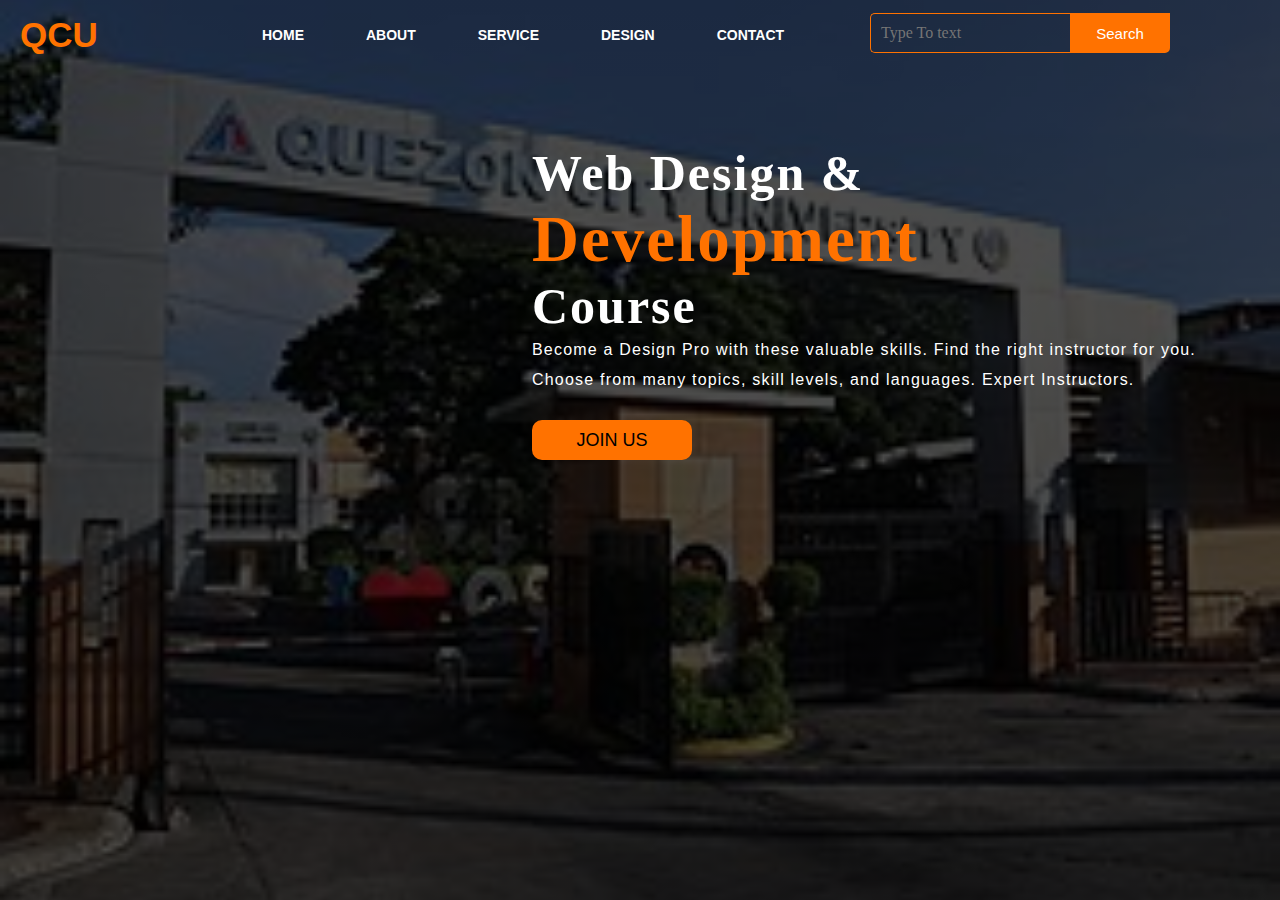
<file: index.html>
<!DOCTYPE html>
<html lang="en">
<head>
    <title>Webpage Design</title>
    <link rel="stylesheet" href="style.css">
</head>
<body>

    <div class="main">
        <div class="navbar">
            <div class="icon">
                <h2 class="logo">QCU</h2>
            </div>

            <div class="menu">
                <ul>
                    <li><a href="index.html">HOME</a></li>
                    <li><a href="about.html">ABOUT</a></li>
                    <li><a href="#">SERVICE</a></li>
                    <li><a href="#">DESIGN</a></li>
                    <li><a href="#">CONTACT</a></li>
                </ul>
            </div>

            <div class="search">
                <input class="srch" type="search" name="" placeholder="Type To text">
                <a href="#"> <button class="btn">Search</button></a>
            </div>

        </div> 
        <div class="content">
            <h1>Web Design & <br><span>Development</span> <br>Course</h1>
            <p class="par">Become a Design Pro with these valuable skills. Find the right instructor for you.<br> Choose from many topics, skill levels, and languages. Expert Instructors.</p>

                <button class="cn"><a href="#">JOIN US</a></button>

                
                    </div>
                </div>
        </div>
    </div>

</body>
</html>
</file>
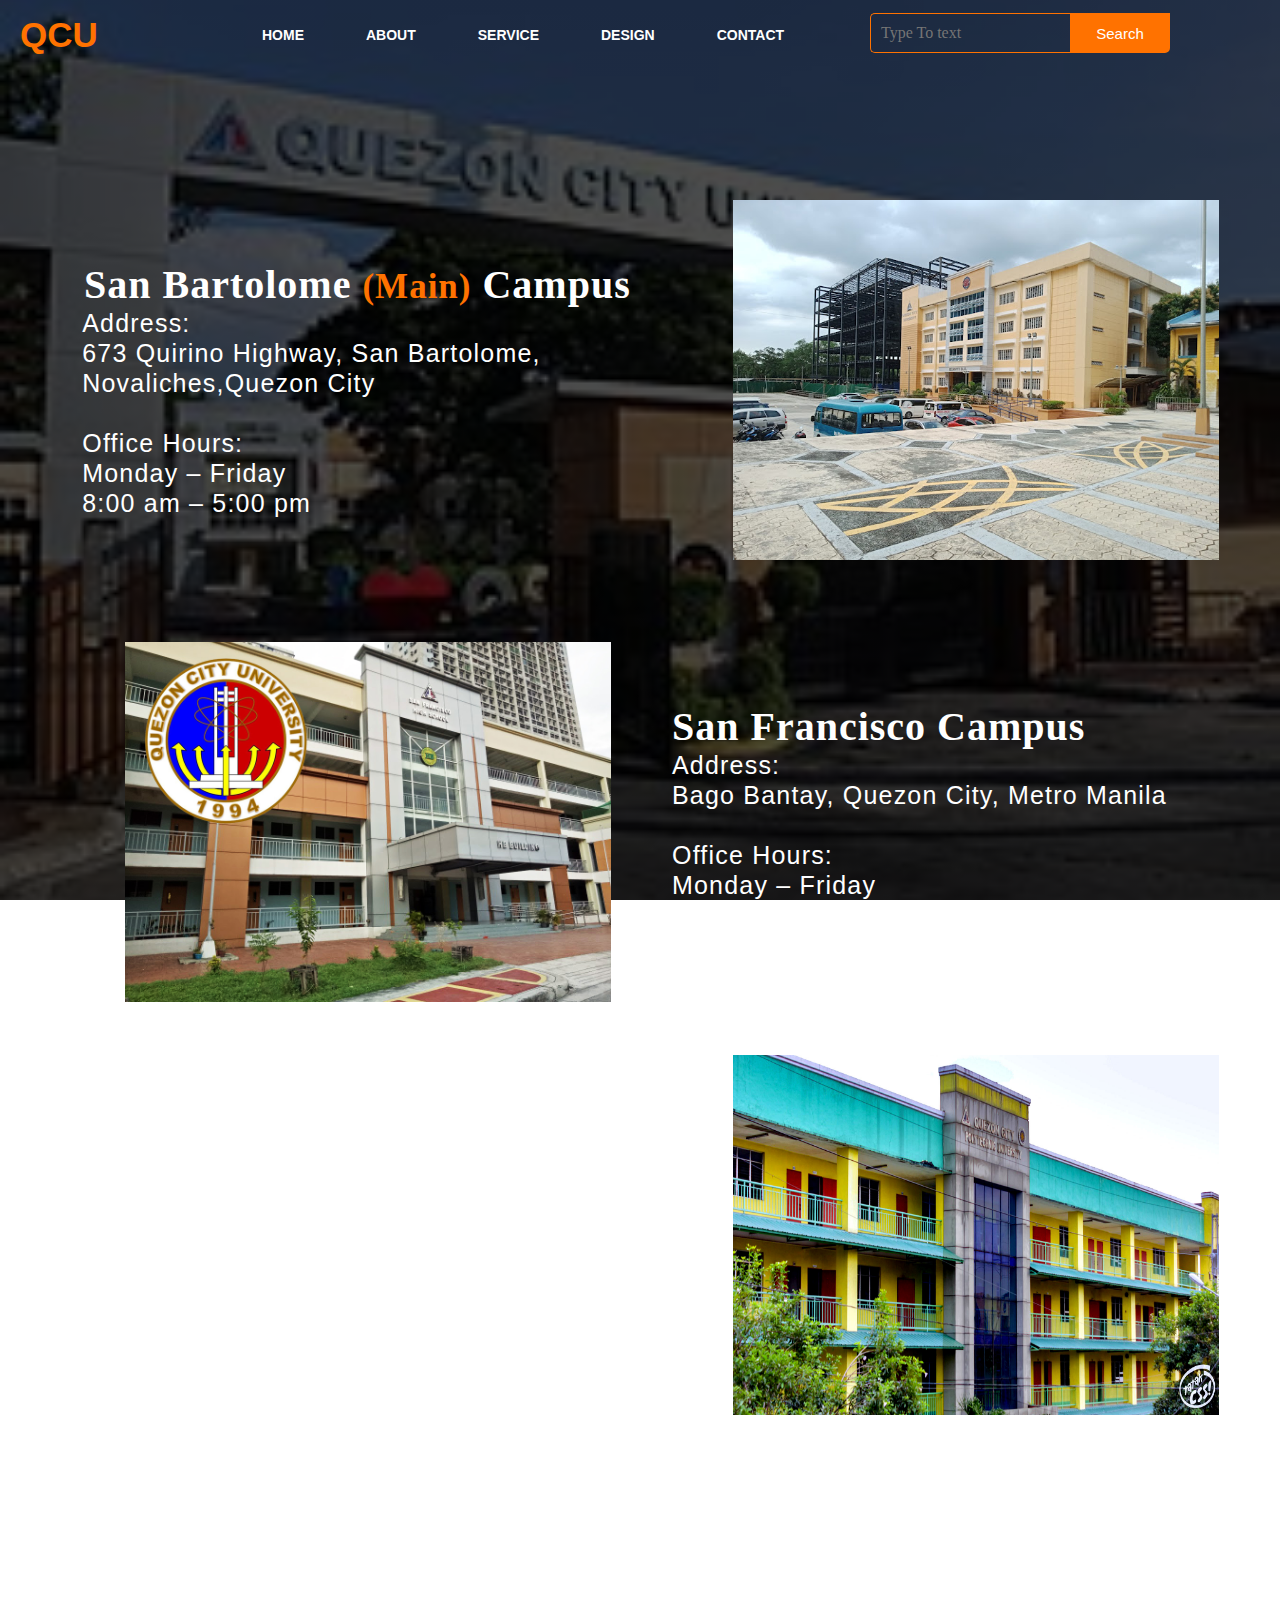
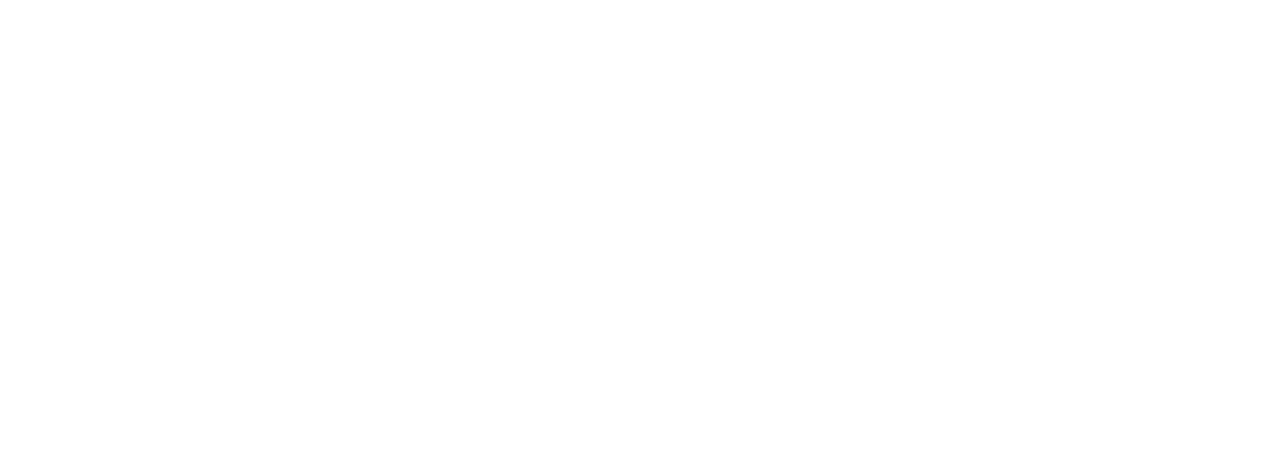
<file: about.html>
<!DOCTYPE html>
<html lang="en">
<head>
    <title>Webpage Design</title>
    <link rel="stylesheet" href="style-About.css">
</head>
<body>

    <div class="main">
        <div class="navbar">
            <div class="icon">
                <h2 class="logo">QCU</h2>
            </div>

            <div class="menu">
                <ul>
                    <li><a href="index.html">HOME</a></li>
                    <li><a href="about.html">ABOUT</a></li>
                    <li><a href="#">SERVICE</a></li>
                    <li><a href="#">DESIGN</a></li>
                    <li><a href="#">CONTACT</a></li>
                </ul>
            </div>

            <div class="search">
                <input class="srch" type="search" name="" placeholder="Type To text">
                <a href="#"> <button class="btn">Search</button></a>
            </div>

        </div> 
        <div class="content1">
                  <img src="Sanbartolome.jpeg" ><h1>San Bartolome <span>(Main)</span> Campus</h1>
                  <p class="par">Address:<br>673 Quirino Highway, San Bartolome,<br> Novaliches,Quezon City<br><br>Office Hours:<br>Monday – Friday<br>8:00 am – 5:00 pm
                    </div>

        <div class="content1">
                  <img Style="float: left;" src="Sanfrancisco.jpg" ><h1>San Francisco Campus</h1>
                  <p class="par">Address:<br>Bago Bantay, Quezon City, Metro Manila<br><br>Office Hours:<br>Monday – Friday<br>8:00 am – 5:00 pm
                    </div>

        <div class="content1">
                  <img src="batasan.jpg" ><h1>Batasan Campus</h1>
                  <p class="par">Address:<br>Batasan Rd, Quezon City, Metro Manila<br><br>Office Hours:<br>Monday – Friday<br>8:00 am – 5:00 pm
                    </div>

                </div>
        </div>
    </div>

</body>
</html>
</file>
<file: style.css>
*{
    margin: 0;
    padding: 0;
}

.main{
    width: 100%;
    background: linear-gradient(to top, rgba(0,0,0,0.7)50%,rgba(0,0,0,0.7)50%), url(QCU.jpg);
    background-position: center;
    background-size: cover;
    height: 100vh;
}

.navbar{
    width: 100%;
    height: 75px;
    margin: auto;
}

.icon{
    width: 200px;
    float: left;
    height: 70px;
}

.logo{
    color: #ff7200;
    font-size: 35px;
    font-family: Arial;
    padding-left: 20px;
    float: left;
    padding-top: 10px;
    margin-top: 5px
}

.menu{
    width: 400px;
    float: left;
    height: 70px;
}

ul{
    float: left;
    display: flex;
    justify-content: center;
    align-items: center;
}

ul li{
    list-style: none;
    margin-left: 62px;
    margin-top: 27px;
    font-size: 14px;
}

ul li a{
    text-decoration: none;
    color: #fff;
    font-family: Arial;
    font-weight: bold;
    transition: 0.4s ease-in-out;
}

ul li a:hover{
    color: #ff7200;
}

.search{
    width: 330px;
    float: left;
    margin-left: 270px;
}

.srch{
    font-family: 'Times New Roman';
    width: 200px;
    height: 40px;
    background: transparent;
    border: 1px solid #ff7200;
    margin-top: 13px;
    color: #fff;
    border-right: none;
    font-size: 16px;
    float: left;
    padding: 10px;
    border-bottom-left-radius: 5px;
    border-top-left-radius: 5px;
}

.btn{
    width: 100px;
    height: 40px;
    background: #ff7200;
    border: 2px solid #ff7200;
    margin-top: 13px;
    color: #fff;
    font-size: 15px;
    border-bottom-right-radius: 5px;
    border-bottom-right-radius: 5px;
    transition: 0.2s ease;
    cursor: pointer;
}
.btn:hover{
    color: #000;
}

.btn:focus{
    outline: none;
}

.srch:focus{
    outline: none;
}

.content{
    margin-left: 40%;
    width: max;
    height: auto;
    color: #fff;
    position: relative;
}

.content .par{
    padding-left: 20px;
    padding-bottom: 25px;
    font-family: Arial;
    letter-spacing: 1.2px;
    line-height: 30px;
}

.content h1{
    font-family: 'Times New Roman';
    font-size: 50px;
    padding-left: 20px;
    margin-top: 9%;
    letter-spacing: 2px;
}

.content .cn{
    width: 160px;
    height: 40px;
    background: #ff7200;
    border: none;
    margin-bottom: 10px;
    margin-left: 20px;
    font-size: 18px;
    border-radius: 10px;
    cursor: pointer;
    transition: .4s ease;
    
}

.content .cn a{
    text-decoration: none;
    color: #000;
    transition: .3s ease;
}

.cn:hover{
    background-color: #fff;
}

.content span{
    color: #ff7200;
    font-size: 65px
}
</file>
<file: style-About.css>
*{
    margin: 0;
    padding: 0;
}

.main{
    background: linear-gradient(to top, rgba(0,0,0,0.7)50%,rgba(0,0,0,0.7)50%), url(QCU.jpg);
    background-position: center;
    background-size: cover;
    background-attachment: fixed;
    height: 230vh;
}


.navbar{
    width: 100%;
    height: 75px;
    margin: auto;
}

.icon{
    width: 200px;
    float: left;
    height: 70px;
}

.logo{
    color: #ff7200;
    font-size: 35px;
    font-family: Arial;
    padding-left: 20px;
    float: left;
    padding-top: 10px;
    margin-top: 5px
}

.menu{
    width: 400px;
    float: left;
    height: 70px;
}

ul{
    float: left;
    display: flex;
    justify-content: center;
    align-items: center;
}

ul li{
    list-style: none;
    margin-left: 62px;
    margin-top: 27px;
    font-size: 14px;
}

ul li a{
    text-decoration: none;
    color: #fff;
    font-family: Arial;
    font-weight: bold;
    transition: 0.4s ease-in-out;
}

ul li a:hover{
    color: #ff7200;
}

.search{
    width: 330px;
    float: left;
    margin-left: 270px;
}

.srch{
    font-family: 'Times New Roman';
    width: 200px;
    height: 40px;
    background: transparent;
    border: 1px solid #ff7200;
    margin-top: 13px;
    color: #fff;
    border-right: none;
    font-size: 16px;
    float: left;
    padding: 10px;
    border-bottom-left-radius: 5px;
    border-top-left-radius: 5px;
}

.btn{
    width: 100px;
    height: 40px;
    background: #ff7200;
    border: 2px solid #ff7200;
    margin-top: 13px;
    color: #fff;
    font-size: 15px;
    border-bottom-right-radius: 5px;
    border-bottom-right-radius: 5px;
    transition: 0.2s ease;
    cursor: pointer;
}
.btn:hover{
    color: #000;
}

.btn:focus{
    outline: none;
}

.srch:focus{
    outline: none;
}

.content1{
padding-top:5%;
    width: max;
    height: auto;
    color: #fff;
    position: relative;
    text-align: left;
    margin-left:5%;
}

.content1 .par{
    font-family: Arial;
    letter-spacing: 1.2px;
    line-height: 30px;
    font-size: 25px;
    margin-left:1.5%;
}

.content1 h1{
    margin-top:10%;
    font-family: 'Times New Roman';
    font-size: 40px;
    padding-left: 20px;
    letter-spacing: 1px;
}


.content1 span{
    color: #ff7200;
    font-size: 35px
}

img {
    width: 40%;
    height: 360px;
    padding: 5%;
    float: right;
}
</file>
